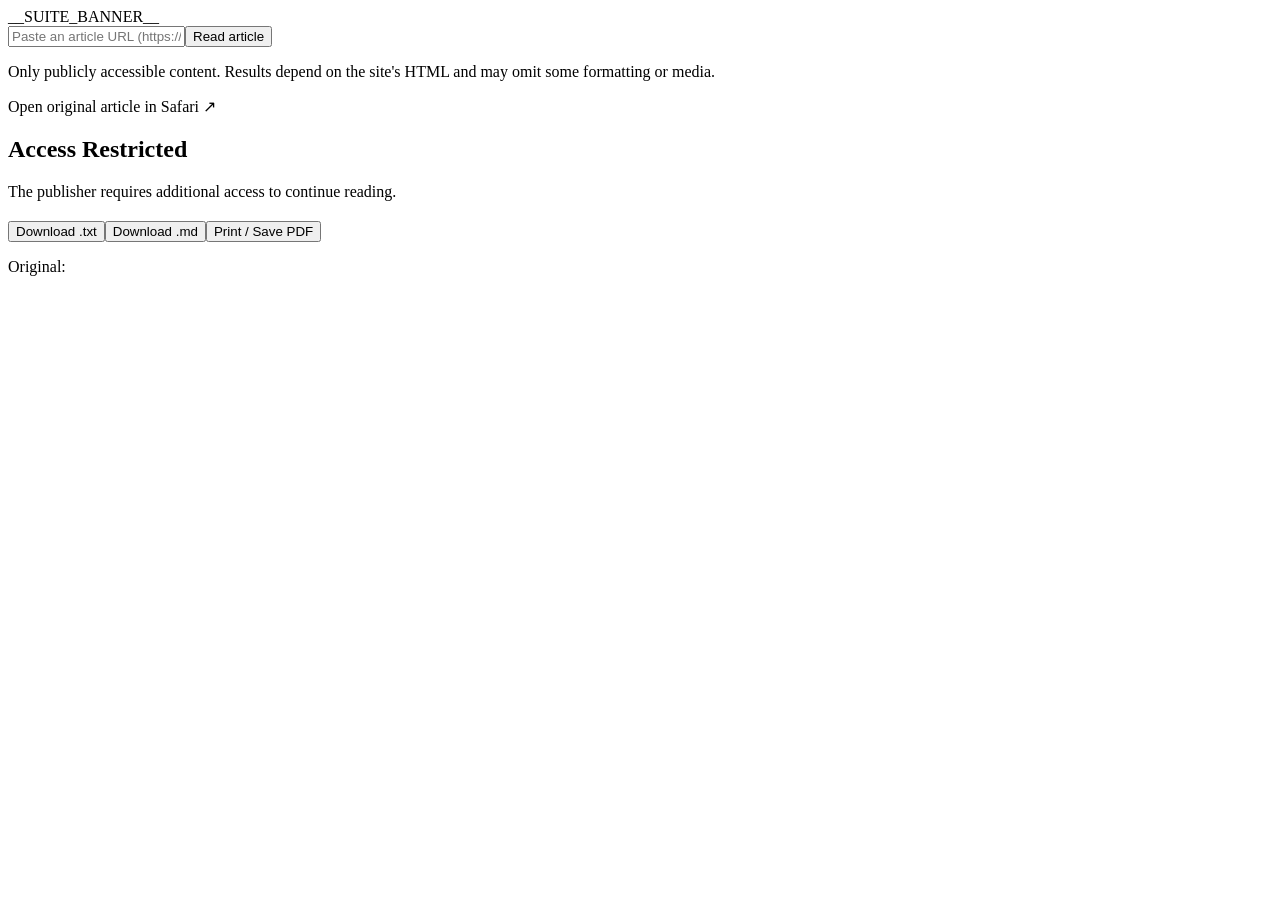
<file: internal/ui/templates/index.html>
<!doctype html>
<html lang="en">
<head>
<meta charset="utf-8">
<meta name="viewport" content="width=device-width,initial-scale=1">
<title>ScraperGo</title>
<style>__READER_CSS__</style>
</head>
<body>
<div class="suite-ambient suite-ambient-one" aria-hidden="true"></div>
<div class="suite-ambient suite-ambient-two" aria-hidden="true"></div>
__SUITE_BANNER__
<main class="shell suite-content">
<form class="controls" id="form"><input type="url" id="url" aria-label="Article URL" placeholder="Paste an article URL (https://...)" required><button class="ui-button" id="read">Read article</button></form>
<p class="hint">Only publicly accessible content. Results depend on the site's HTML and may omit some formatting or media.</p>
<p id="status" class="status" role="status"></p>
<p id="fallback" class="fallback"><a id="original" rel="noopener noreferrer" target="_blank">Open original article in Safari ↗</a></p>
<section class="paynotice" id="paynotice"><h2 id="paytitle">Access Restricted</h2><p id="paymessage">The publisher requires additional access to continue reading.</p><p class="hint" id="paydiagnostic"></p></section>
<article id="paper" class="paper"><div class="mast" id="site"></div><h2 id="title"></h2><div id="meta" class="meta"></div><p id="accessnote" class="hint" role="note" style="display:none"></p><div class="toolbar"><button class="ui-button" id="txt" type="button">Download .txt</button><button class="ui-button" id="md" type="button">Download .md</button><button class="ui-button" id="print" type="button">Print / Save PDF</button></div><div id="hero"></div><div class="content" id="content"></div><p class="source">Original: <a id="source" rel="noopener noreferrer" target="_blank"></a></p></article>
</main>
<script>__SUITE_BANNER_SCRIPT__</script>
<script>__SUITE_AUTH_JS__</script>
<script>__READER_JS__</script>
</body>
</html>
</file>
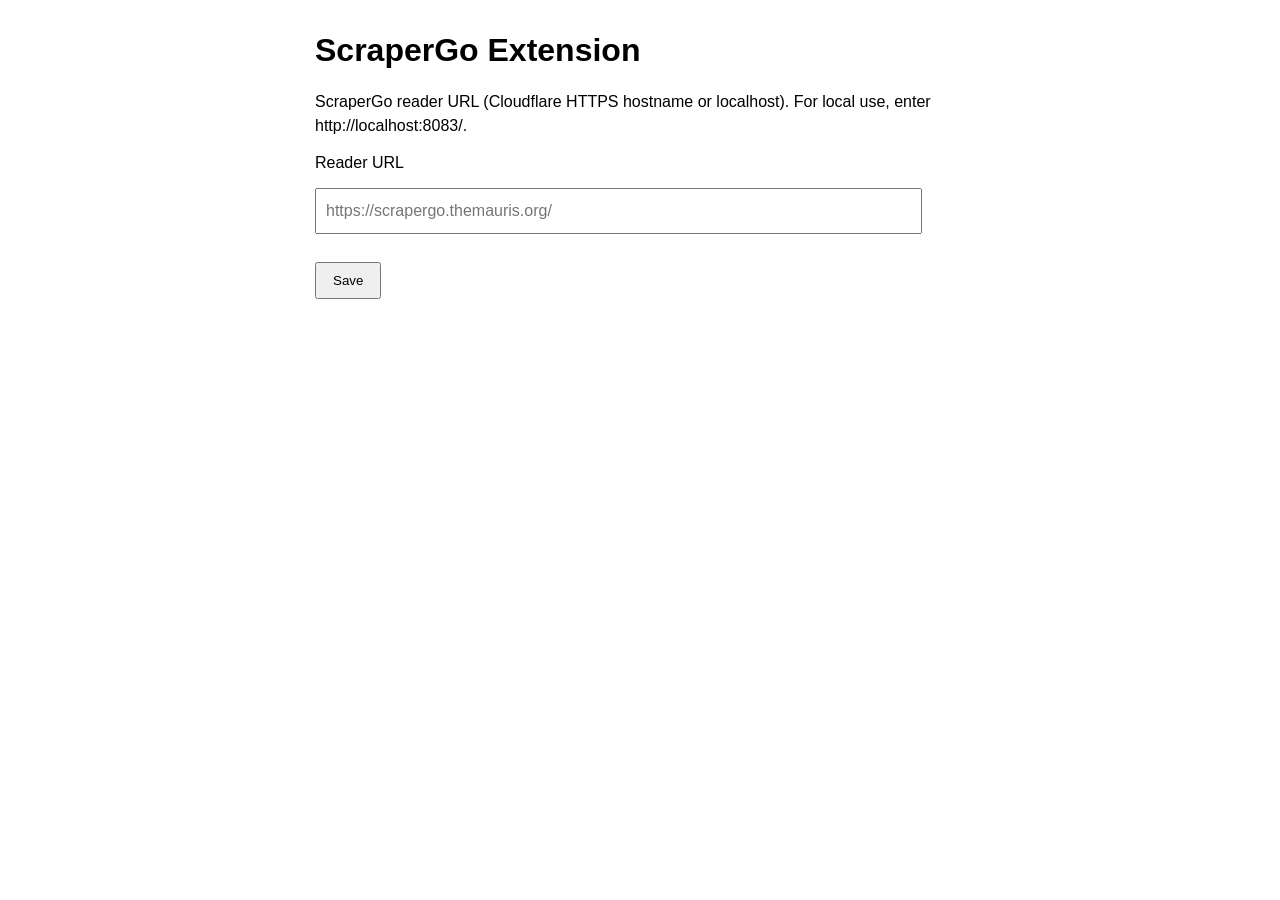
<file: safari-extension/options.html>
<!doctype html><html lang="en"><meta charset="utf-8"><title>ScraperGo extension settings</title><style>body{font:16px -apple-system,sans-serif;max-width:650px;margin:32px auto;padding:0 18px}input{padding:9px;width:90%;font:inherit}button{margin-top:12px;padding:9px 16px}p{line-height:1.5}</style><h1>ScraperGo Extension</h1><p>ScraperGo reader URL (Cloudflare HTTPS hostname or localhost). For local use, enter http://localhost:8083/.</p><label for="readerURL">Reader URL</label><p><input id="readerURL" type="url" placeholder="https://scrapergo.themauris.org/"></p><button id="save">Save</button><p id="status" role="status"></p><script src="options.js"></script></html>
</file>
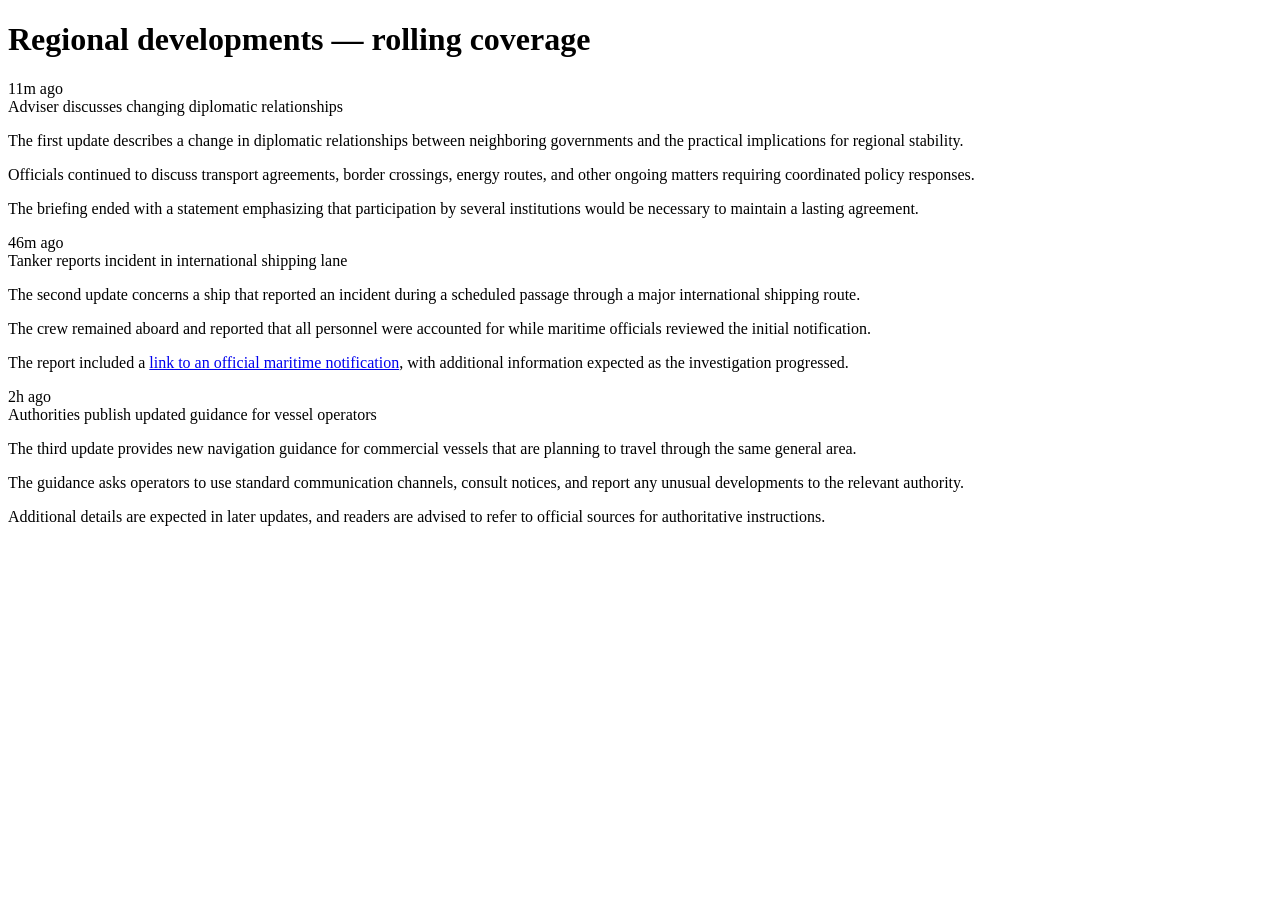
<file: testdata/readability/flattened-live.html>
<!doctype html>
<html lang="en"><head><meta charset="utf-8"><title>Flattened live coverage - example</title></head><body><main>
<h1>Regional developments — rolling coverage</h1>
<div class="feed">
<div class="update"><div class="stamp">11m ago</div><div class="update-title">Adviser discusses changing diplomatic relationships</div>
<div class="copy"><p>The first update describes a change in diplomatic relationships between neighboring governments and the practical implications for regional stability.</p>
<p>Officials continued to discuss transport agreements, border crossings, energy routes, and other ongoing matters requiring coordinated policy responses.</p>
<p>The briefing ended with a statement emphasizing that participation by several institutions would be necessary to maintain a lasting agreement.</p></div></div>
<div class="update"><div class="stamp">46m ago</div><div class="update-title">Tanker reports incident in international shipping lane</div>
<div class="copy"><p>The second update concerns a ship that reported an incident during a scheduled passage through a major international shipping route.</p>
<p>The crew remained aboard and reported that all personnel were accounted for while maritime officials reviewed the initial notification.</p>
<p>The report included a <a href="/notice">link to an official maritime notification</a>, with additional information expected as the investigation progressed.</p></div></div>
<div class="update"><div class="stamp">2h ago</div><div class="update-title">Authorities publish updated guidance for vessel operators</div>
<div class="copy"><p>The third update provides new navigation guidance for commercial vessels that are planning to travel through the same general area.</p>
<p>The guidance asks operators to use standard communication channels, consult notices, and report any unusual developments to the relevant authority.</p>
<p>Additional details are expected in later updates, and readers are advised to refer to official sources for authoritative instructions.</p></div></div>
</div></main></body></html>
</file>
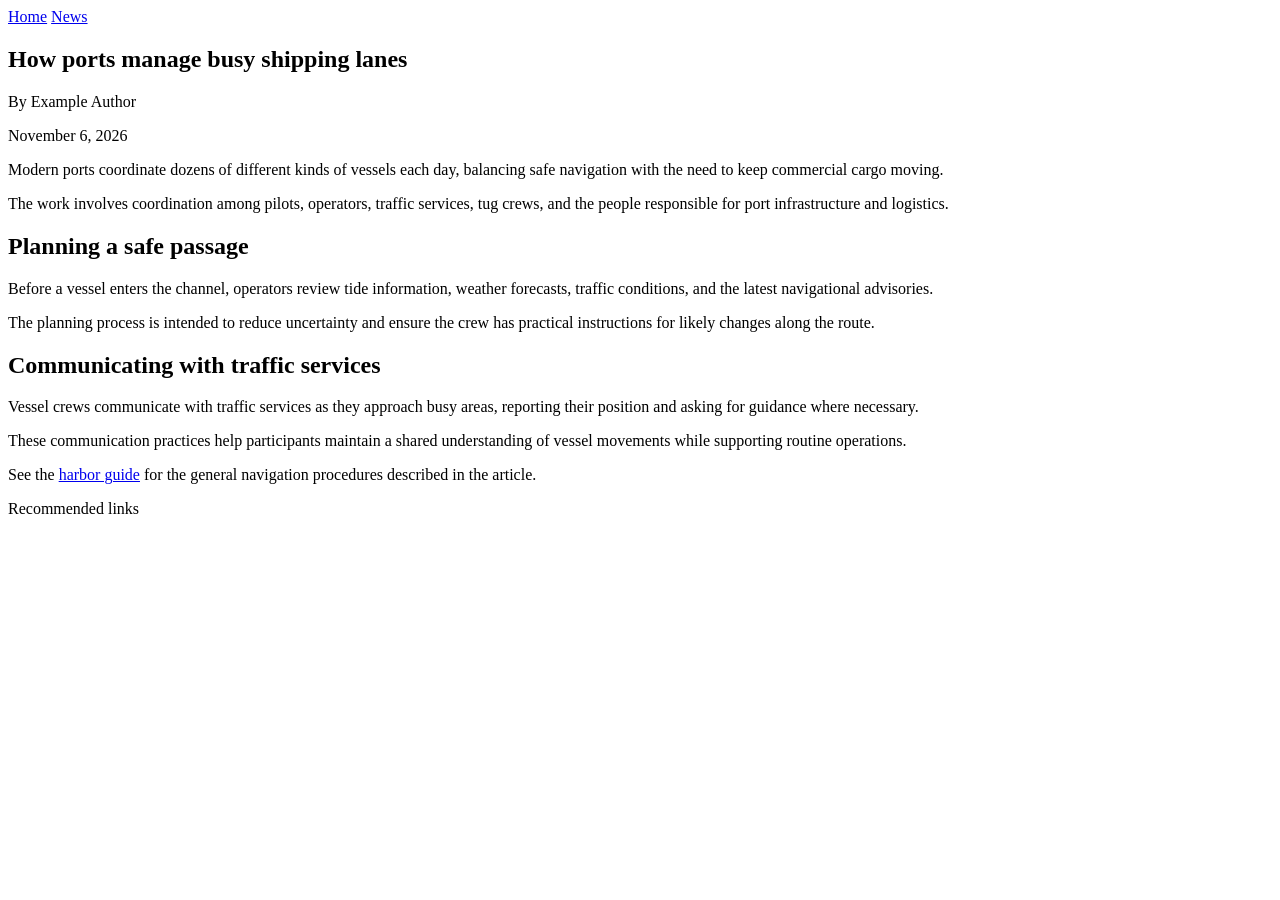
<file: testdata/readability/ordinary-article.html>
<!doctype html>
<html lang="en"><head><meta charset="utf-8"><title>How ports manage busy shipping lanes</title></head><body>
<nav><a href="/">Home</a> <a href="/news">News</a></nav>
<main><article><header><h1>How ports manage busy shipping lanes</h1><p>By Example Author</p><time datetime="2026-11-06">November 6, 2026</time></header>
<p>Modern ports coordinate dozens of different kinds of vessels each day, balancing safe navigation with the need to keep commercial cargo moving.</p>
<p>The work involves coordination among pilots, operators, traffic services, tug crews, and the people responsible for port infrastructure and logistics.</p>
<h2>Planning a safe passage</h2>
<p>Before a vessel enters the channel, operators review tide information, weather forecasts, traffic conditions, and the latest navigational advisories.</p>
<p>The planning process is intended to reduce uncertainty and ensure the crew has practical instructions for likely changes along the route.</p>
<h2>Communicating with traffic services</h2>
<p>Vessel crews communicate with traffic services as they approach busy areas, reporting their position and asking for guidance where necessary.</p>
<p>These communication practices help participants maintain a shared understanding of vessel movements while supporting routine operations.</p>
<p>See the <a href="/harbor-guide">harbor guide</a> for the general navigation procedures described in the article.</p>
</article></main><aside>Recommended links</aside></body></html>
</file>
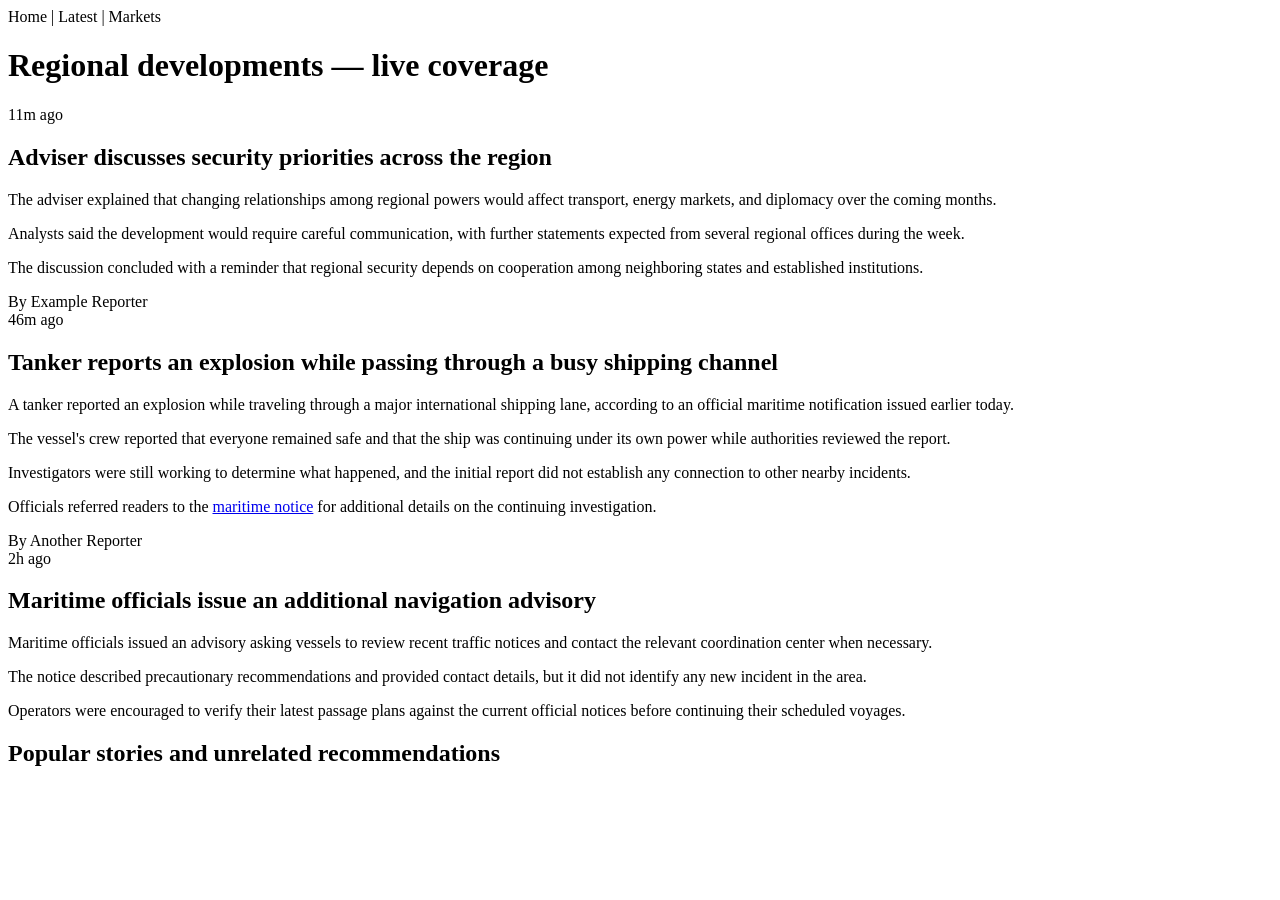
<file: testdata/readability/semantic-live.html>
<!doctype html>
<html lang="en"><head><meta charset="utf-8"><title>Regional developments - example live coverage</title></head><body>
<header><nav>Home | Latest | Markets</nav></header>
<main><h1>Regional developments — live coverage</h1>
<article class="update" id="update-one">
<header><time datetime="2026-11-06T12:02:00Z">11m ago</time><h2>Adviser discusses security priorities across the region</h2></header>
<p>The adviser explained that changing relationships among regional powers would affect transport, energy markets, and diplomacy over the coming months.</p>
<p>Analysts said the development would require careful communication, with further statements expected from several regional offices during the week.</p>
<p>The discussion concluded with a reminder that regional security depends on cooperation among neighboring states and established institutions.</p>
<footer>By Example Reporter</footer>
</article>
<article class="update" id="update-two">
<header><time datetime="2026-11-06T11:27:00Z">46m ago</time><h2>Tanker reports an explosion while passing through a busy shipping channel</h2></header>
<p>A tanker reported an explosion while traveling through a major international shipping lane, according to an official maritime notification issued earlier today.</p>
<p>The vessel's crew reported that everyone remained safe and that the ship was continuing under its own power while authorities reviewed the report.</p>
<p>Investigators were still working to determine what happened, and the initial report did not establish any connection to other nearby incidents.</p>
<p>Officials referred readers to the <a href="/maritime/notice">maritime notice</a> for additional details on the continuing investigation.</p>
<footer>By Another Reporter</footer>
</article>
<article class="update" id="update-three">
<header><time datetime="2026-11-06T10:00:00Z">2h ago</time><h2>Maritime officials issue an additional navigation advisory</h2></header>
<p>Maritime officials issued an advisory asking vessels to review recent traffic notices and contact the relevant coordination center when necessary.</p>
<p>The notice described precautionary recommendations and provided contact details, but it did not identify any new incident in the area.</p>
<p>Operators were encouraged to verify their latest passage plans against the current official notices before continuing their scheduled voyages.</p>
</article>
</main><aside><h2>Popular stories and unrelated recommendations</h2></aside></body></html>
</file>
